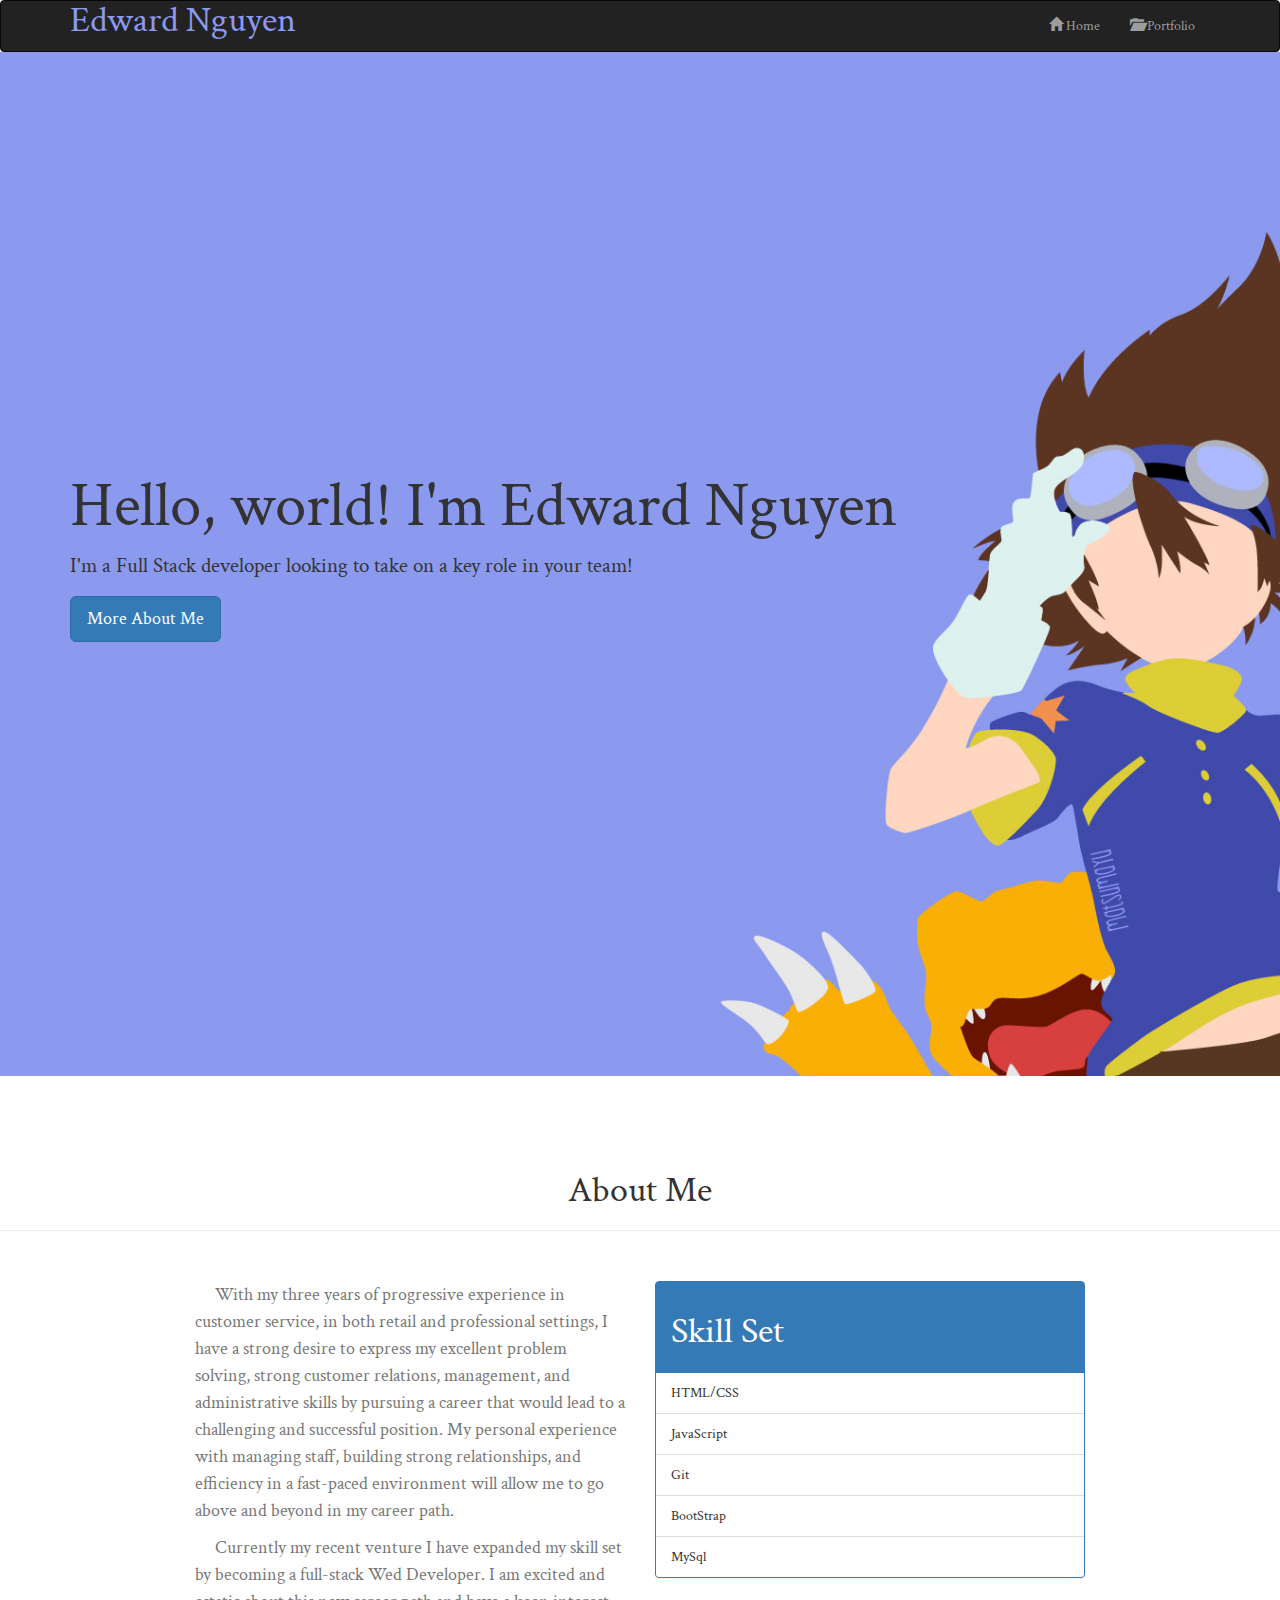
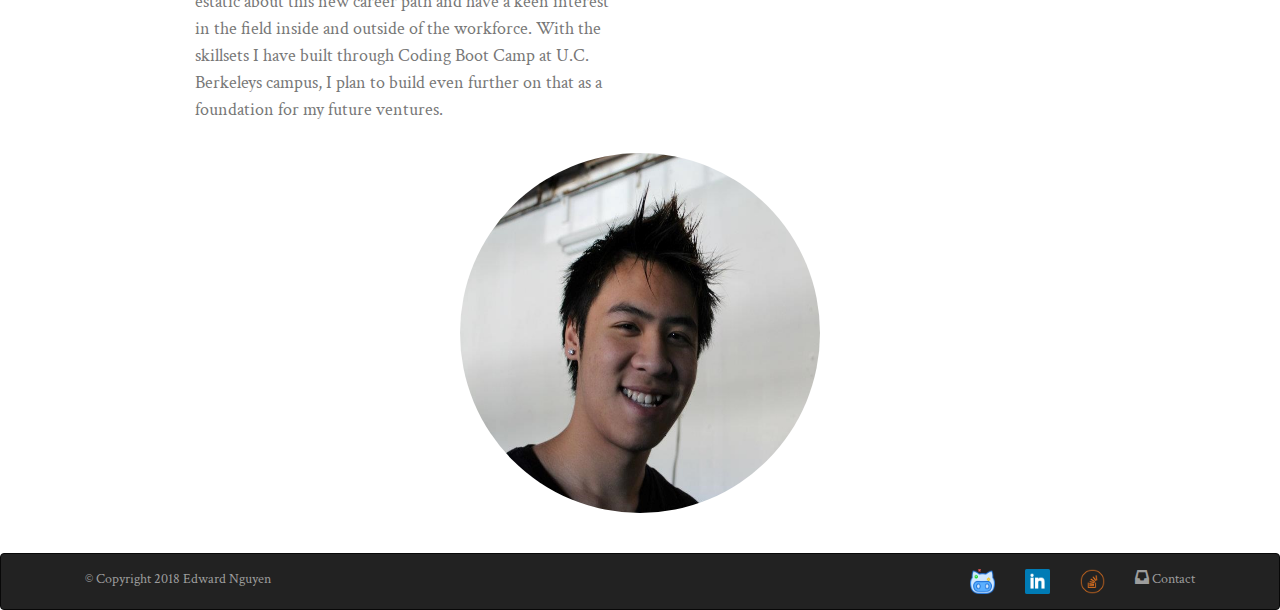
<file: index.html>
<!DOCTYPE html>
<html lang="en-us">

<head>

  <meta charset="UTF-8">
  <title>Edward Nguyen Portfolio</title>
  <!-- Bootstrap CSS Google Fonts and Style.css -->
  <link rel="stylesheet" href="https://maxcdn.bootstrapcdn.com/bootstrap/3.3.6/css/bootstrap.min.css">
  <link href="https://fonts.googleapis.com/css?family=Crimson+Text|Playfair+Display" rel="stylesheet">
  <link rel="stylesheet" type="text/css" href="assets/css/style.css">
</head>

<body>

  <!-- Static navbar -->
  <nav class="navbar navbar-inverse">
    <div class="container">
      <div class="navbar-header">
        <button type="button" class="navbar-toggle collapsed" data-toggle="collapse" data-target="#navbar" aria-expanded="false" aria-controls="navbar">
              <span class="sr-only">Toggle navigation</span>
              <span class="icon-bar"></span>
              <span class="icon-bar"></span>
              <span class="icon-bar"></span>
        </button>
              <h1 class="navbar-text header-text" style="color:#8b9aef;">Edward Nguyen</h1>
      </div>
        <div id="navbar" class="navbar-collapse collapse">
        <ul class="nav navbar-nav navbar-right">
                <li><a href="index.html"><span class="glyphicon glyphicon-home"></span> Home</a></li>
                <li><a href="portfolio.html"><span class="glyphicon glyphicon-folder-open"></span> Portfolio</a></li>
        </ul>
        </div>
    <!--/.nav-collapse -->
    </div>
    <!--/.container-fluid -->
  </nav>
  <!-- Jumbrotron Welcome -->
  <div class="jumbotron jumbotron-fluid">
    <div class="container">
        <h1>Hello, world! I'm Edward Nguyen</h1>
        <p>I'm a Full Stack developer looking to take on a key role in your team!</p>
        <p><a class="btn btn-primary btn-lg" href="index.html#abm" role="button">More About Me</a></p>
    </div>
  </div>
<!-- About me Section -->
<div class="about-container">
  <div class="page-header">
    <h1 id="abm" >About Me</h1>
  </div>
  <div class="aboutme-box">
  <div class="row">
    <div class="col-md-6">
        <p id="pabout">
            With my three years of progressive experience in customer service, in both retail and professional settings, 
            I have a strong desire to express my excellent problem solving, strong customer relations, management, and 
            administrative skills by pursuing a career that would lead to a challenging and successful position. My 
            personal experience with managing staff, building strong relationships, and efficiency in a fast-paced 
            environment will allow me to go above and beyond in my career path.
        </p> 
        <p id="pabout">
            Currently my recent venture I have expanded my skill set by becoming a full-stack Wed Developer. I 
            am excited and estatic about this new career path and have a keen interest in the field inside 
            and outside of the workforce. With the skillsets I have built through Coding Boot Camp at
            U.C. Berkeleys campus, I plan to build even further on that as a foundation for my future ventures.
        </p>
    </div>
    <div class="col-md-6">
            <div class="panel panel-primary panelcolor">
                    <!-- Default panel contents -->
                    <div class="panel-heading">
                        <h1>Skill Set</h1>
                    </div>
                    <!-- List group -->
                    <ul class="list-group">
                      <li class="list-group-item">HTML/CSS</li>
                      <li class="list-group-item">JavaScript</li>
                      <li class="list-group-item">Git</li>
                      <li class="list-group-item">BootStrap</li>
                      <li class="list-group-item">MySql</li>
                    </ul>
                  </div>


        </div>

</div>

<div class="row">
        <div class="col-md-13" style="text-align:center">
          <img src="assets/imgs/profile-picture.jpg" alt="Placeholder" class="img-circle" style="width:360px; height:360px;">
        </div>
</div>
</div>
<br>
<!-- Static navbar for footer Contacts -->
<nav class="navbar navbar-inverse navbar-static-bottom">
        <div class="container">
          <div class="navbar-header">
            <button type="button" class="navbar-toggle collapsed" data-toggle="collapse" data-target="#navbar" aria-expanded="false" aria-controls="navbar">
                  <span class="sr-only">Toggle navigation</span>
                  <span class="icon-bar"></span>
                  <span class="icon-bar"></span>
                  <span class="icon-bar"></span>
                </button>
                <p class="navbar-text">© Copyright 2018 Edward Nguyen</p>
          </div>
          <div id="navbar" class="navbar-collapse collapse">
            <ul class="nav navbar-nav navbar-right">
                    <li><a href="https://github.com/ednguyen92" class="github_imagelink">
                        <img src="assets/imgs/git_hub.png" alt="HTML5 Icon" style="width:25px;height:25px;"></a></li>
                    <li><a href="https://www.linkedin.com/in/edhnguyen/" class="linkedin_imagelink">
                        <img src="assets/imgs/linkedin.png" alt="HTML5 Icon" style="width:25px;height:25px;"></a></li>
                    <li><a href="https://stackoverflow.com/users/9186110/ed-nguyen?tab=profile" class="stackoverflow_imagelink">
                        <img src="assets/imgs/stack_overflow.png" alt="HTML5 Icon" style="width:25px;height:25px;"></a></li>
                    <li><a href="contact.html"><span class="glyphicon glyphicon-inbox"></span> Contact</a></li>    
            </ul>
          </div>
          <!--/.nav-collapse -->
        </div>
        <!--/.container-fluid -->
      </nav>


</body>

</html>
</file>
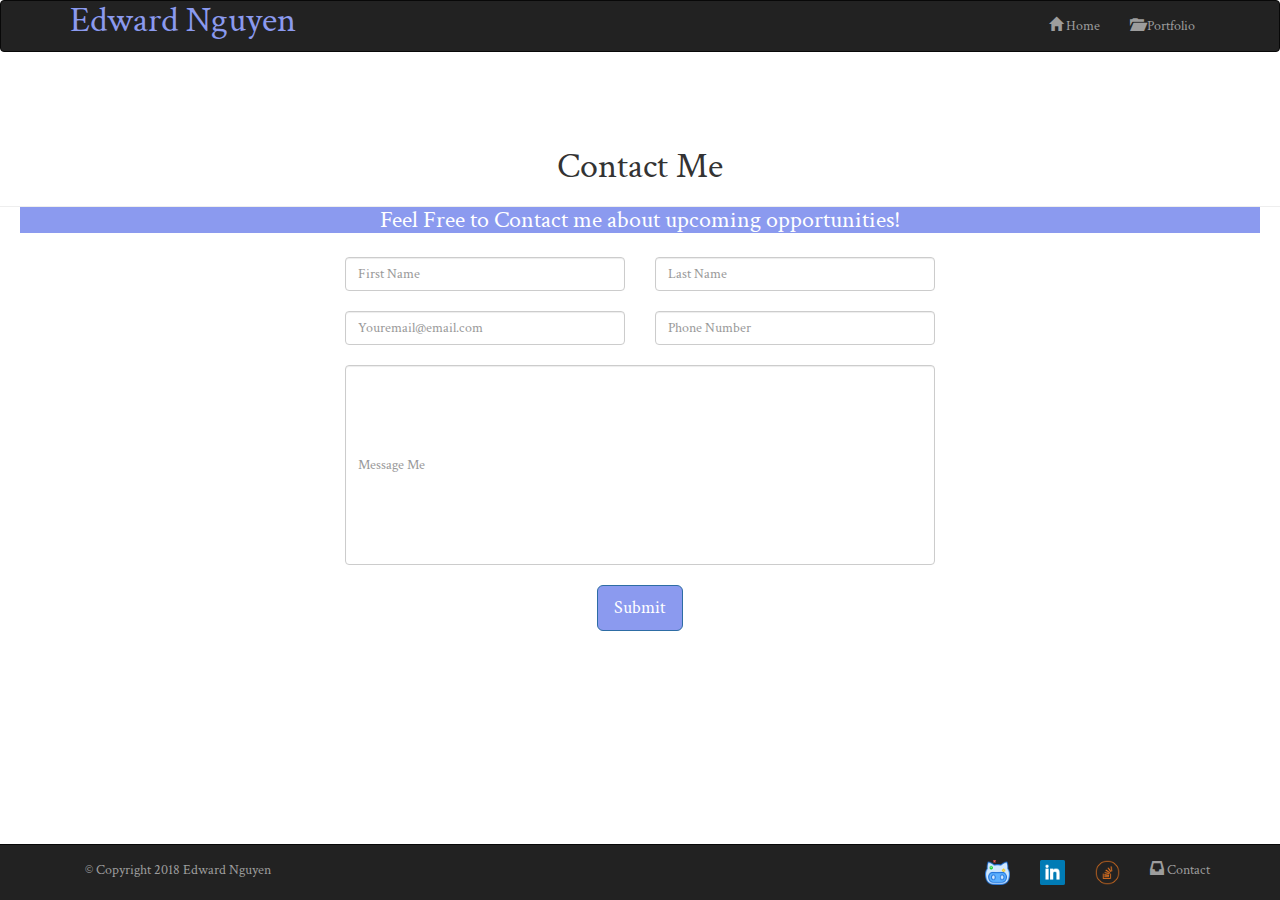
<file: contact.html>
<!DOCTYPE html>
<html lang="en-us">

<head>

  <meta charset="UTF-8">
  <title>Edward Nguyen Portfolio</title>
  <!-- Bootstrap CSS Google Fonts and Style.css -->
  <link rel="stylesheet" href="https://maxcdn.bootstrapcdn.com/bootstrap/3.3.6/css/bootstrap.min.css">
  <link href="https://fonts.googleapis.com/css?family=Crimson+Text|Playfair+Display" rel="stylesheet">
  <link rel="stylesheet" type="text/css" href="assets/css/style.css">
</head>

<body>

  <!-- Static navbar -->
<nav class="navbar navbar-inverse">
    <div class="container">
        <div class="navbar-header">
            <button type="button" class="navbar-toggle collapsed" data-toggle="collapse" data-target="#navbar" aria-expanded="false" aria-controls="navbar">
                <span class="sr-only">Toggle navigation</span>
                <span class="icon-bar"></span>
                <span class="icon-bar"></span>
                <span class="icon-bar"></span>
            </button>
                <h1 class="navbar-text header-text" style="color:#8b9aef;">Edward Nguyen</h1>
        </div>

        <div id="navbar" class="navbar-collapse collapse">
            <ul class="nav navbar-nav navbar-right">
                <li><a href="index.html"><span class="glyphicon glyphicon-home"></span> Home</a></li>
                <li><a href="portfolio.html"><span class="glyphicon glyphicon-folder-open"></span> Portfolio</a></li>
            </ul>
        </div>
        <!--/.nav-collapse -->
    </div>
    <!--/.container-fluid -->
</nav>
  
<div class="page-header">
    <h1>Contact Me
        <br>
        <h3>Feel Free to Contact me about upcoming opportunities!</h3>
    </h1>
</div>
    <form>
        <div class="form-group">
            <div class="row">
                <div class="col-md-3"></div>
                <div class="col-md-3">
                    <input type="text" class="form-control" placeholder="First Name">
                </div>
                <div class="col-md-3">
                    <input type="text" class="form-control" placeholder="Last Name">
                </div>
            </div>
            
            <div class="row">
                <div class="col-md-3"></div>
                <div class="col-md-3">
                    <input type="text" class="form-control" placeholder="Youremail@email.com">
                </div>
                <div class="col-md-3">
                    <input type="text" class="form-control" placeholder="Phone Number">
                </div>
            </div>

            <div class="row">
                <div class="col-md-3"></div>
                <div class="col-md-6">
                    <input type="text" class="form-control" placeholder="Message Me" style="height:200px;">
                </div>
            </div>
            <div class="submit-button">
                    <button type="button" class="btn btn-primary btn-lg btncolor">Submit</button>
            </div>

        </div>  
    </form>


<!-- Static navbar for footer Contacts -->
<nav class="navbar navbar-inverse navbar-fixed-bottom">
        <div class="container">
          <div class="navbar-header">
            <button type="button" class="navbar-toggle collapsed" data-toggle="collapse" data-target="#navbar" aria-expanded="false" aria-controls="navbar">
                  <span class="sr-only">Toggle navigation</span>
                  <span class="icon-bar"></span>
                  <span class="icon-bar"></span>
                  <span class="icon-bar"></span>
                </button>
                <p class="navbar-text">© Copyright 2018 Edward Nguyen</p>
          </div>
          <div id="navbar" class="navbar-collapse collapse">
            <ul class="nav navbar-nav navbar-right">
                    <li><a href="https://github.com/ednguyen92" class="github_imagelink">
                        <img src="assets/imgs/git_hub.png" alt="HTML5 Icon" style="width:25px;height:25px;"></a></li>
                    <li><a href="https://www.linkedin.com/in/edhnguyen/" class="linkedin_imagelink">
                        <img src="assets/imgs/linkedin.png" alt="HTML5 Icon" style="width:25px;height:25px;"></a></li>
                    <li><a href="https://stackoverflow.com/users/9186110/ed-nguyen?tab=profile" class="stackoverflow_imagelink">
                        <img src="assets/imgs/stack_overflow.png" alt="HTML5 Icon" style="width:25px;height:25px;"></a></li>
                    <li><a href="contact.html" ><span class="glyphicon glyphicon-inbox"></span> Contact</a></li>    
            </ul>
          </div>
          <!--/.nav-collapse -->
        </div>
        <!--/.container-fluid -->
      </nav>


</body>

</html>
</file>
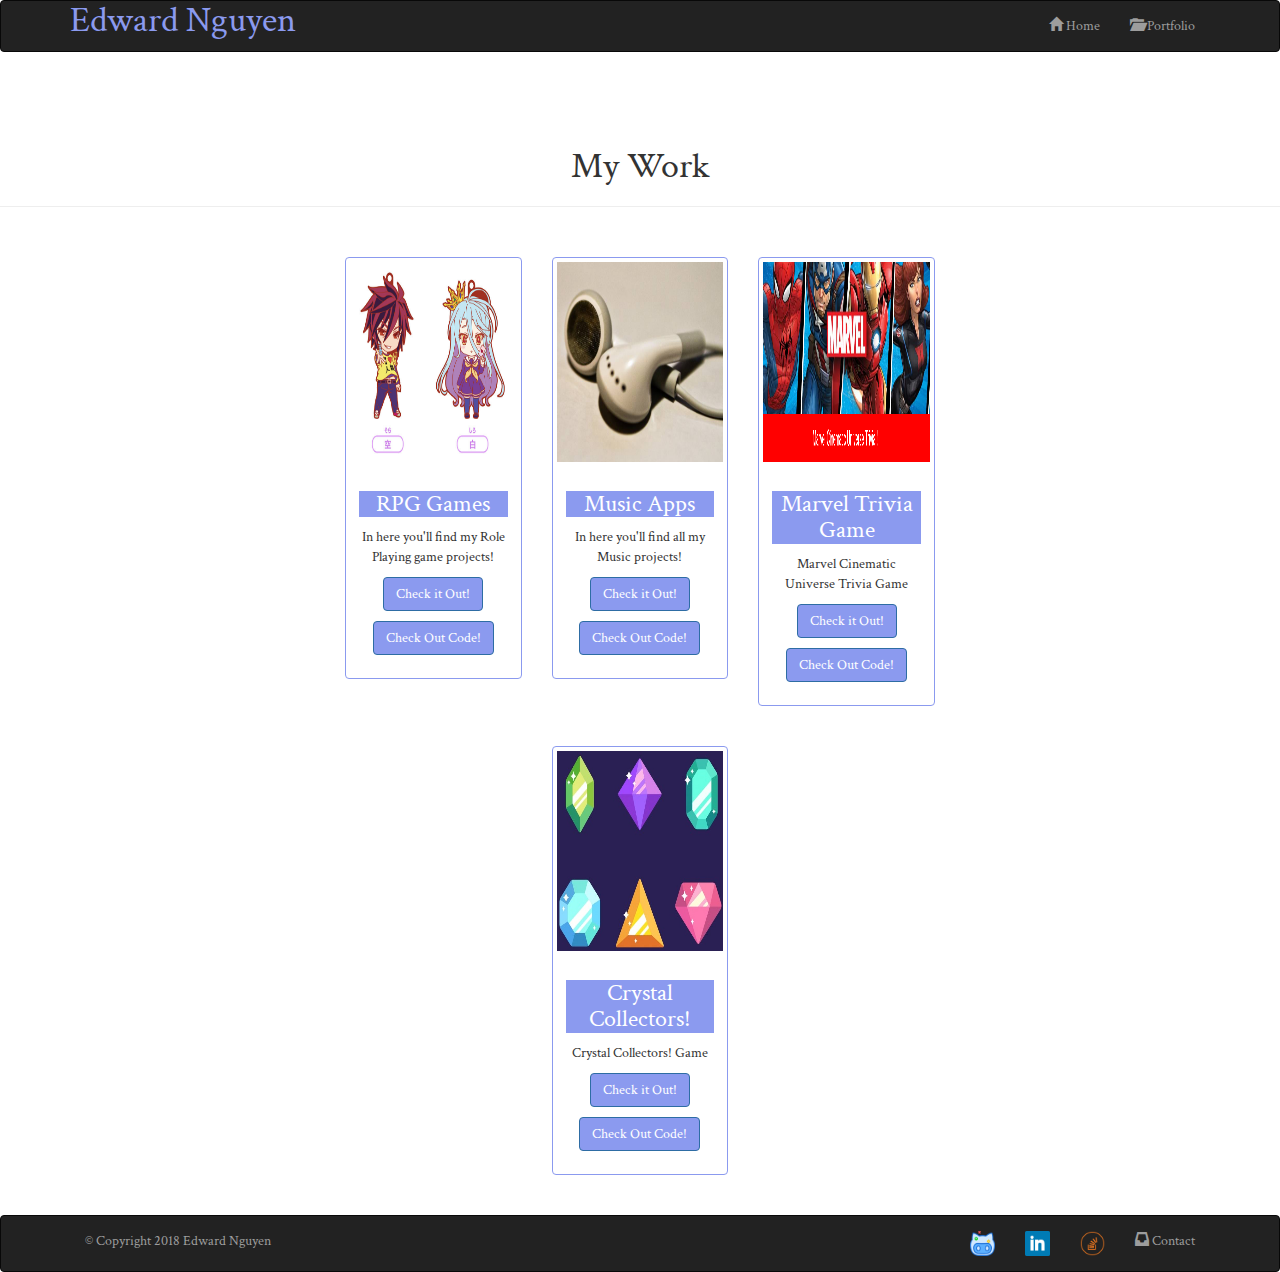
<file: portfolio.html>
<!DOCTYPE html>
<html lang="en-us">

<head>

  <meta charset="UTF-8">
  <title>Edward Nguyen Portfolio</title>
  <!-- Bootstrap CSS Google Fonts and Style.css -->
  <link rel="stylesheet" href="https://maxcdn.bootstrapcdn.com/bootstrap/3.3.6/css/bootstrap.min.css">
  <link href="https://fonts.googleapis.com/css?family=Crimson+Text|Playfair+Display" rel="stylesheet">
  <link rel="stylesheet" type="text/css" href="assets/css/style.css">
</head>

<body>

  <!-- Static navbar -->
<nav class="navbar navbar-inverse">
    <div class="container">
        <div class="navbar-header">
            <button type="button" class="navbar-toggle collapsed" data-toggle="collapse" data-target="#navbar" aria-expanded="false" aria-controls="navbar">
                <span class="sr-only">Toggle navigation</span>
                <span class="icon-bar"></span>
                <span class="icon-bar"></span>
                <span class="icon-bar"></span>
            </button>
                <h1 class="navbar-text header-text" style="color:#8b9aef;">Edward Nguyen</h1>
        </div>

        <div id="navbar" class="navbar-collapse collapse">
            <ul class="nav navbar-nav navbar-right">
                <li><a href="index.html"><span class="glyphicon glyphicon-home"></span> Home</a></li>
                <li><a href="portfolio.html"><span class="glyphicon glyphicon-folder-open"></span> Portfolio</a></li>
            </ul>
        </div>
        <!--/.nav-collapse -->
    </div>
    <!--/.container-fluid -->
</nav>
  
<div class="page-header">
    <h1>My Work
    </h1>
</div>

<div class="row">
        <div class="col-sm-6 col-md-2"></div>
        <div class="col-sm-6 col-md-1"></div>
    <div class="col-sm-6 col-md-2" style="text-align: center;">
      <div class="thumbnail">
        <img src="assets/imgs/rpg_games.jpg" alt="RPG" style="width:350px;height:200px;">
        <div class="caption">
          <h3>RPG Games</h3>
          <p>In here you'll find my Role Playing game projects!</p>
          <p><a href="#" class="btn btn-primary btncolor" role="button">Check it Out!</a></p>
          <p><a href="#" class="btn btn-primary btncolor" role="button">Check Out Code!</a></p>
        </div>
      </div>
    </div>

    <div class="col-sm-6 col-md-2" style="text-align: center;">
        <div class="thumbnail">
          <img src="assets/imgs/music_apps.jpg" alt="RPG" style="width:350px;height:200px;">
          <div class="caption">
            <h3>Music Apps</h3>
            <p>In here you'll find all my Music projects!</p>
            <p><a href="#" class="btn btn-primary btncolor" role="button">Check it Out!</a></p>
            <p><a href="#" class="btn btn-primary btncolor" role="button">Check Out Code!</a></p>
          </div>
        </div>
      </div>

      <div class="col-sm-6 col-md-2" style="text-align: center;">
        <div class="thumbnail">
          <img src="assets/imgs/marvel_triviagame.png" alt="RPG" style="width:350px;height:200px;">
          <div class="caption">
            <h3>Marvel Trivia Game</h3>
            <p>Marvel Cinematic Universe Trivia Game</p>
            <p><a href="https://ednguyen92.github.io/TriviaGame/" class="btn btn-primary btncolor" role="button">Check it Out!</a></p>
            <p><a href="https://github.com/ednguyen92/TriviaGame" class="btn btn-primary btncolor" role="button">Check Out Code!</a></p>
          </div>
        </div>
      </div>
  </div>

  <div class="row">
        <div class="col-sm-6 col-md-2"></div>
        <div class="col-sm-6 col-md-1"></div>
        <div class="col-sm-6 col-md-2"></div>
    <div class="col-sm-6 col-md-2" style="text-align: center;">
      <div class="thumbnail">
        <img src="assets/imgs/Gems.jpg" alt="Gems" style="width:350px;height:200px;">
        <div class="caption">
          <h3>Crystal Collectors!</h3>
          <p>Crystal Collectors! Game</p>
          <p><a href="https://ednguyen92.github.io/CrystalsCollector-Game/" class="btn btn-primary btncolor" role="button">Check it Out!</a></p>
          <p><a href="https://github.com/ednguyen92/CrystalsCollector-Game" class="btn btn-primary btncolor" role="button">Check Out Code!</a></p>
        </div>
      </div>
    </div>
</div>



<!-- Static navbar for footer Contacts -->
<nav class="navbar navbar-inverse navbar-static-bottom">
        <div class="container">
          <div class="navbar-header">
            <button type="button" class="navbar-toggle collapsed" data-toggle="collapse" data-target="#navbar" aria-expanded="false" aria-controls="navbar">
                  <span class="sr-only">Toggle navigation</span>
                  <span class="icon-bar"></span>
                  <span class="icon-bar"></span>
                  <span class="icon-bar"></span>
                </button>
                <p class="navbar-text">© Copyright 2018 Edward Nguyen</p>
          </div>
          <div id="navbar" class="navbar-collapse collapse">
            <ul class="nav navbar-nav navbar-right">
                    <li><a href="https://github.com/ednguyen92" class="github_imagelink">
                        <img src="assets/imgs/git_hub.png" alt="HTML5 Icon" style="width:25px;height:25px;"></a></li>
                    <li><a href="https://www.linkedin.com/in/edhnguyen/" class="linkedin_imagelink">
                        <img src="assets/imgs/linkedin.png" alt="HTML5 Icon" style="width:25px;height:25px;"></a></li>
                    <li><a href="https://stackoverflow.com/users/9186110/ed-nguyen?tab=profile" class="stackoverflow_imagelink">
                        <img src="assets/imgs/stack_overflow.png" alt="HTML5 Icon" style="width:25px;height:25px;"></a></li>
                    <li><a href="contact.html" ><span class="glyphicon glyphicon-inbox"></span> Contact</a></li>    
            </ul>
          </div>
          <!--/.nav-collapse -->
        </div>
        <!--/.container-fluid -->
      </nav>


</body>

</html>
</file>
<file: assets/css/style.css>
body {
    font-family: 'Crimson Text', serif;
}

/**************************************
*      Nav Bar Adjustments Start      *
**************************************/
.navbar {
margin: 0 auto;
}

.header-text {
    margin: 0 auto;
}
/**************************************
*     Nav Bar Adjustments End         *
**************************************/

/**************************************
*    Jumbotron Adjustments Start      *
**************************************/

.jumbotron {
    background-image: url("../imgs/jumbotron-background.jpg");
    background-size: cover;
    background-position: center;
    height: 1024px;
    padding-top: 400px;
}

/**************************************
*    Jumbotron Adjustments End        *
**************************************/

/**************************************
*       About Me Section Start        *
**************************************/

.page-header {
    text-align: center;
    height: 100px;
    padding: 20px;
    margin-top: 55px;
    margin-bottom: 50px;
}

.aboutme-container {
    height: 2000px;
}

.aboutme-box {
    margin: 0 auto;
    max-width: 960px;
}

.panelcolor {
    background-color: #8b9aef;
}

#pabout {
    color: #777777;
    font-family: 'Crimson Text', serif;
    font-size: 18px;
    text-indent: 20px;
    line-height: 150%;
}

.row {
    margin: 20px;
}

/**************************************
*       About Me Section End          *
**************************************/

/**************************************
*       About Me Section Start        *
**************************************/

.thumbnail {
    border-color: #8b9aef;
}

.btncolor {
    color: white;
    background-color: #8b9aef;
}

h3 {
    color: white;
    background-color: #8b9aef;
}


/**************************************
*       Portfolio Section End         *
**************************************/

/**************************************
*       Contact Section Start         *
**************************************/

.form-group {
    text-align: center;
}

/**************************************
*       Contact Section End           *
**************************************/
</file>
